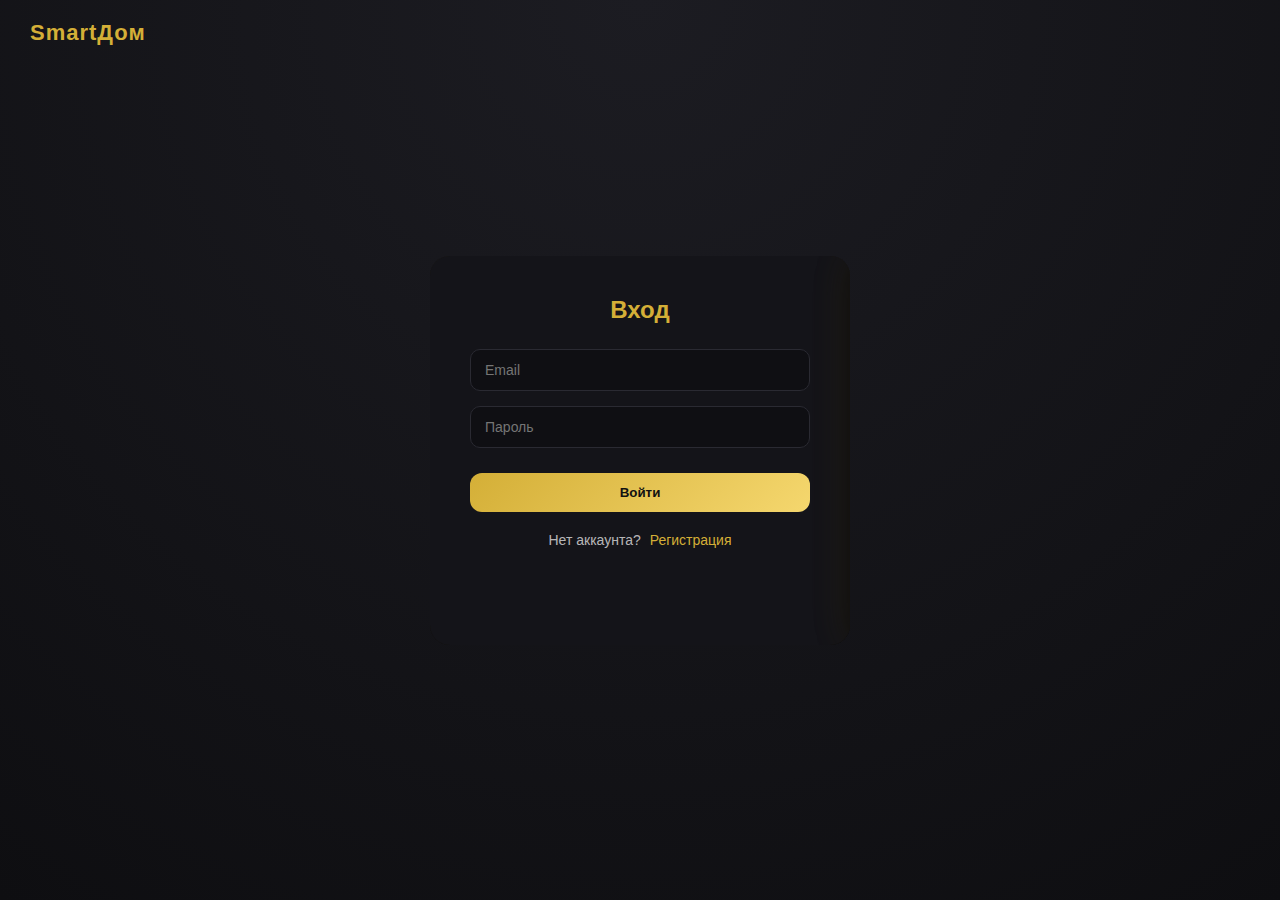
<file: auth.html>
<!DOCTYPE html>
<html lang="ru">
<head>
    <meta charset="UTF-8">
    <title>Вход / Регистрация</title>
    <link rel="stylesheet" href="style.css">
</head>
<body class="auth-page">

    <header class="site-header">
    <a href="index.html" class="logo">SmartДом</a>
    </header>

<div class="auth-container">
    <div class="auth-box" id="authBox">

        <!-- Вход -->
        <div class="form login-form">
            <h2>Вход</h2>

            <input type="email" placeholder="Email">
            <input type="password" placeholder="Пароль">

            <button class="auth-submit">Войти</button>

            <p class="switch-text">
                Нет аккаунта?
                <span id="toRegister">Регистрация</span>
            </p>
        </div>

        <!-- Регистрация -->
        <div class="form register-form">
            <h2>Регистрация</h2>

            <input type="text" placeholder="Имя">
            <input type="email" placeholder="Email">
            <input type="password" placeholder="Пароль">

            <button class="auth-submit">Создать аккаунт</button>

            <p class="switch-text">
                Уже есть аккаунт?
                <span id="toLogin">Войти</span>
            </p>
        </div>

    </div>
</div>

<script>
const authBox = document.getElementById('authBox');

// переключение вручную
document.getElementById('toRegister').onclick = () => {
    authBox.classList.add('active');
};

document.getElementById('toLogin').onclick = () => {
    authBox.classList.remove('active');
};

// проверяем параметр в URL
const params = new URLSearchParams(window.location.search);

if (params.get('mode') === 'register') {
    authBox.classList.add('active');
}
</script>

</body>
</html>
</file>
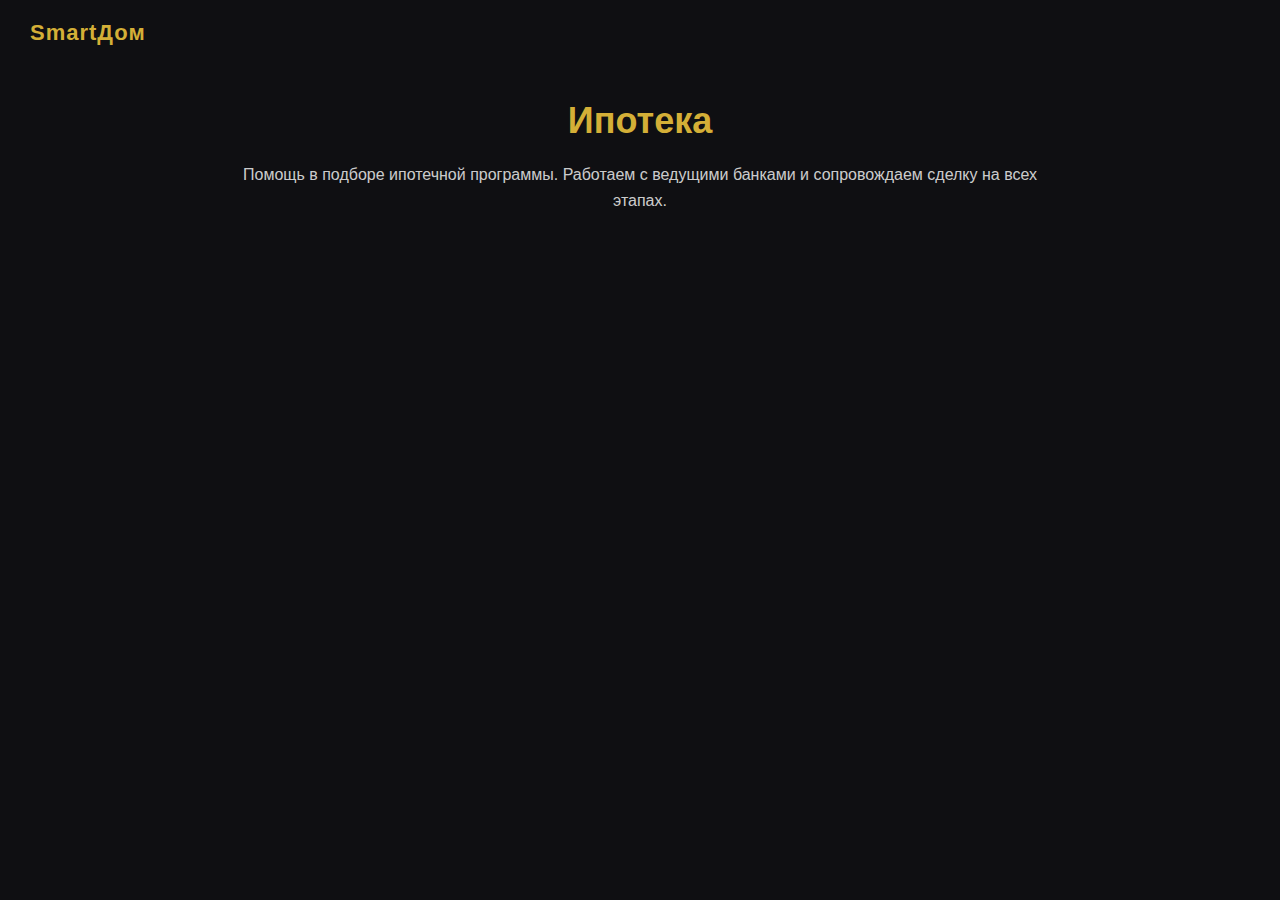
<file: mortgage.html>
<!DOCTYPE html>
<html lang="ru">
<head>
    <meta charset="UTF-8">
    <title>Ипотека</title>
    <link rel="stylesheet" href="style.css">
</head>
<body>

    <header class="site-header">
    <a href="index.html" class="logo">
        SmartДом
    </a>
</header>

<section class="page-content">
    <h1>Ипотека</h1>
    <p>
        Помощь в подборе ипотечной программы.
        Работаем с ведущими банками и сопровождаем
        сделку на всех этапах.
    </p>
</section>

<script src="script.js"></script>
</body>
</html>
</file>
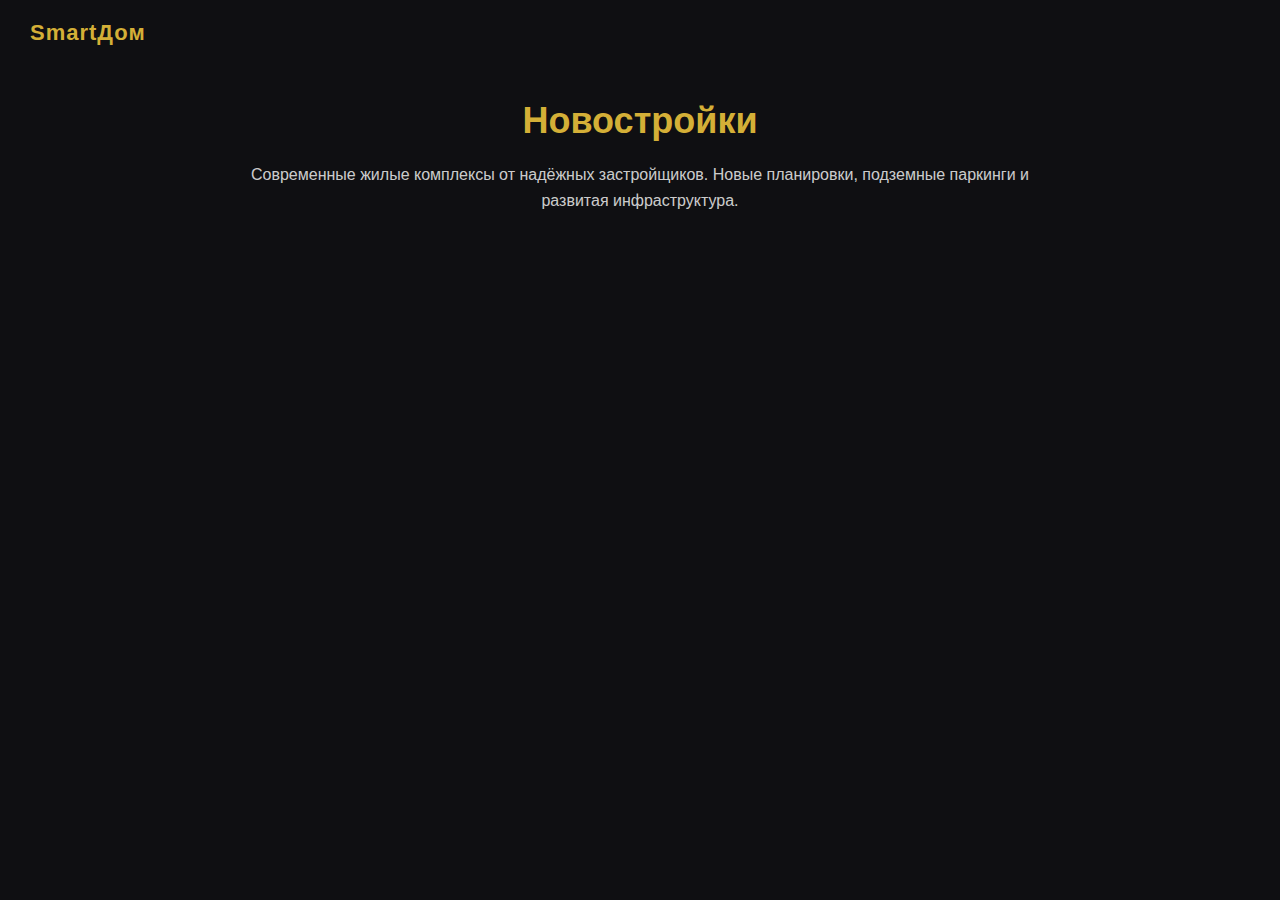
<file: new.html>
<!DOCTYPE html>
<html lang="ru">
<head>
    <meta charset="UTF-8">
    <title>Новостройки</title>
    <link rel="stylesheet" href="style.css">
</head>
<body>

    <header class="site-header">
    <a href="index.html" class="logo">
        SmartДом
    </a>
</header>

<section class="page-content">
    <h1>Новостройки</h1>
    <p>
        Современные жилые комплексы от надёжных застройщиков.
        Новые планировки, подземные паркинги и развитая инфраструктура.
    </p>
</section>

<script src="script.js"></script>
</body>
</html>
</file>
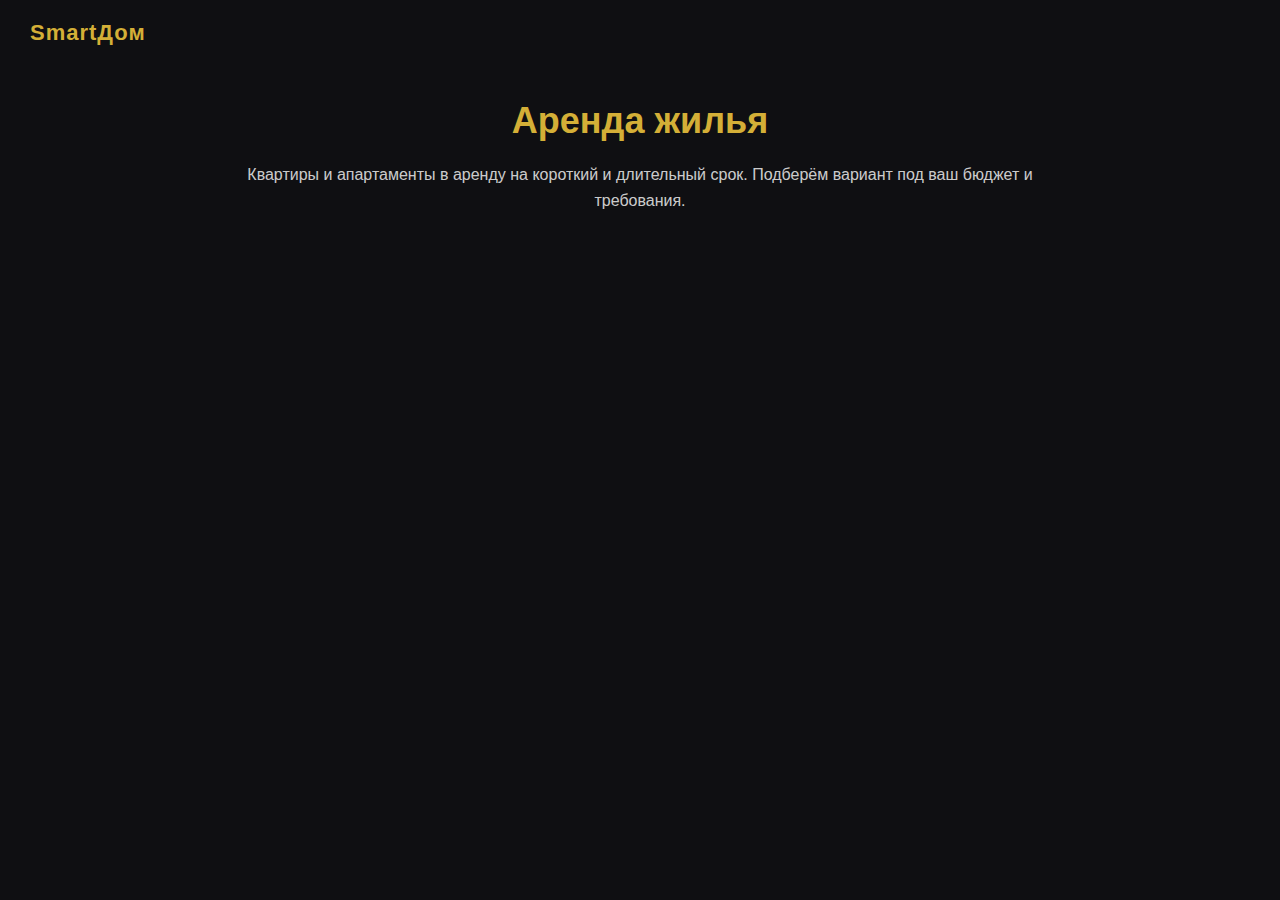
<file: rent.html>
<!DOCTYPE html>
<html lang="ru">
<head>
    <meta charset="UTF-8">
    <title>Аренда жилья</title>
    <link rel="stylesheet" href="style.css">
</head>
<body>

    <header class="site-header">
    <a href="index.html" class="logo">
        SmartДом
    </a>
</header>

<section class="page-content">
    <h1>Аренда жилья</h1>
    <p>
        Квартиры и апартаменты в аренду на короткий и длительный срок.
        Подберём вариант под ваш бюджет и требования.
    </p>
</section>

<script src="script.js"></script>
</body>
</html>
</file>
<file: style.css>
:root {
    --bg-main: #0f0f12;
    --bg-secondary: #1a1a22;
    --bg-bar: #181818;     
    --gold: #d4af37;
    --gold-hover: #f5d76e;
    --text: #e5e7eb;
}

* {
    margin: 0;
    padding: 0;
    box-sizing: border-box;
    font-family: Arial, sans-serif;
    color: var(--text);
}

body {
    background: var(--bg-main);
}

body:not(.home) .auth-buttons {
    display: none;
}
/* Шапка */

.header {
    background: var(--bg-secondary);
}


.header-top {
    display: grid;
    grid-template-columns: auto 1fr auto;
    align-items: center;
    padding: 20px 40px;
}


.header-center {
    display: flex;
    flex-direction: column;
    align-items: center;
    gap: 10px;
}

.header-center h1 {
    font-size: 28px;
}



.search {
    position: relative;
    height: 40px;
}

.search .input {
    background-color: var(--gold);
    border: 0;
    font-size: 16px;
    padding: 15px;
    height: 40px;
    width: 40px;
    transition: all 0.8s ease;
    border-radius: 25px;
}

.btn {
    background-color: var(--gold);
    border: 0;
    cursor: pointer;
    font-size: 20px;
    position: absolute;
    top: 0;
    left: 0;
    height: 40px;
    width: 40px;
    transition: 0.8s ease;
    border-radius: 50%;
}

.btn:hover {
    background-color: var(--gold-hover);
}

.search.active .input {
    width: 400px;
}

.search.active .btn {
    transform: translateX(360px);
}

.input:focus {
    outline: none;
}


.search:hover .input,
.search:hover .btn {
    box-shadow:
        0 0 0 2px rgba(212, 175, 55, 0.35),
        0 0 10px rgba(212, 175, 55, 0.5),
        0 0 20px rgba(212, 175, 55, 0.35);
}


#phoneBtn {
    position: relative;
    border: none;
    height: 50px;
    width: 140px;
    font-size: 16px;
    cursor: pointer;
    border-radius: 12px;

    background: linear-gradient(135deg, #d4af37, #c9a227);
    color: #111;
    font-weight: 600;

    transition:
        transform 0.25s ease,
        box-shadow 0.25s ease,
        background 0.25s ease;
}


#phoneBtn:hover {
    transform: translateY(-2px);
    background: linear-gradient(135deg, #f5d76e, #d4af37);

    box-shadow:
        0 0 0 2px rgba(212, 175, 55, 0.35),
        0 0 14px rgba(212, 175, 55, 0.6),
        0 0 30px rgba(212, 175, 55, 0.4);
}


#phoneBtn:active {
    transform: translateY(0);
    box-shadow:
        0 0 10px rgba(212, 175, 55, 0.4);
}



/* Полоса под шапкой */

.bar {
    background: var(--bg-bar);
    display: flex;
    justify-content: center;
    gap: 300px;
    padding: 15px 0;
}

.sent1, .sent2 {
    background: var(--btn);
    padding: 12px 40px;
    border-radius: 999px;
    font-size: 24px;
    min-width: 320px;
    text-align: center;
}
.sent1:hover,
.sent2:hover {
    background: var(--gold-hover);
    transition: 0.3s ease;
}


/* Карточки */

.cards {
    padding: 40px;
}

.card {
    background: var(--bg-secondary);
    border-radius: 25px;
    padding: 30px;
    display: flex;
    gap: 40px;
}

.image-block img {
    width: 320px;
    border-radius: 20px;
}

.text-block {
    max-width: 700px;
}

.price {
    font-weight: bold;
    margin: 10px 0;
}

.text-block p {
    line-height: 1.6;
}
.card-row {
    display: flex;
    justify-content: space-between;
    align-items: stretch;
    margin-bottom: 60px;
    gap: 40px;
}
.card-image {
    flex: 0 0 55%;
    padding: 20px;
}

.card-image img {
    width: 100%;
    height: 100%;
    min-height: 420px;
    object-fit: cover;
    border-radius: 20px;
    transform: scale(0.98);
}
.card-text {
    flex: 0 0 38%;
    padding: 30px;
    max-width: 700px;
}

.card-text h2 {
    margin-bottom: 10px;
}

.card-text p {
    line-height: 1.6;
}


.text-content h3 {
    text-align: center;
    font-size: 22px;
    font-weight: 700;
    margin-bottom: 18px;
    color: #ffffff;
}

.text-content p {
    font-size: 14px;
    line-height: 1.6;
    color: rgba(255, 255, 255, 0.75);
    margin-bottom: 12px;
}


/* Навигация*/

.info-bar {
    background: #1c1c22;
    padding: 20px 0;
    display: flex;
    justify-content: center;
    gap: 30px;
    position: relative;
}


.info-link {
    background: transparent;
    border: none;
    color: rgba(255, 255, 255, 0.75);
    font-size: 15px;
    padding: 10px 18px;
    cursor: pointer;
    border-radius: 10px;
    position: relative;
    z-index: 2;
}

.active-indicator {
    position: absolute;
    height: 38px;
    border-radius: 10px;

    background: rgba(212, 175, 55, 0.25);

    box-shadow:
        0 0 0 1px rgba(212, 175, 55, 0.35),
        0 0 12px rgba(212, 175, 55, 0.45);

    top: 50%;
    transform: translateY(-50%);

    transition:
        left 0.35s ease,
        width 0.35s ease,
        opacity 0.2s ease;

    opacity: 0; 
}



.info-link:hover {
    color: #fff;
    background-color: rgba(212, 175, 55, 0.12);
}


.info-link.active {
    background-color: rgba(212, 175, 55, 0.22);
    color: #f5d76e;

    box-shadow:
        0 0 0 1px rgba(212, 175, 55, 0.35),
        0 0 12px rgba(212, 175, 55, 0.45);
}

.info-item {
    font-weight: 500;
}

/* Футер */

.footer-bar {
    background: #2a2a2a;
    color: rgba(255, 255, 255, 0.6);
    text-align: center;
    padding: 14px 0;
    font-size: 14px;
}

.page-content {
    max-width: 800px;
    margin: 100px auto;
    text-align: center;
    color: #e5e7eb;
}

.page-content h1 {
    color: #d4af37;
    font-size: 36px;
    margin-bottom: 20px;
}

.page-content p {
    font-size: 16px;
    line-height: 1.6;
    color: rgba(255, 255, 255, 0.8);
}

/* Для доп.страниц */

.site-header {
    position: absolute;
    top: 20px;
    left: 30px;
    z-index: 100;
}

.logo {
    font-size: 22px;
    font-weight: 700;
    text-decoration: none;
    color: #d4af37;
    letter-spacing: 1px;

    transition: color 0.25s ease;
}

.logo:hover {
    color: #f5d76e;
}
.site-header {
    position: absolute;
    top: 20px;
    left: 30px;
    z-index: 100;
}

.logo {
    font-size: 22px;
    font-weight: 700;
    text-decoration: none;
    color: #d4af37;
    letter-spacing: 1px;

    transition: color 0.25s ease;
}

.logo:hover {
    color: #f5d76e;
}
/* Кнопки входа и регистрации */

.header-actions {
    display: flex;
    align-items: center;
    gap: 14px;
}


.login-btn {
    background: transparent;
    border: 1px solid rgba(212, 175, 55, 0.5);
    color: var(--gold);

    padding: 8px 16px;
    border-radius: 10px;
    cursor: pointer;
    font-size: 14px;

    transition:
        background 0.25s ease,
        box-shadow 0.25s ease;
}

.login-btn:hover {
    background: rgba(212, 175, 55, 0.15);
    box-shadow: 0 0 10px rgba(212, 175, 55, 0.35);
}


.register-btn {
    background: linear-gradient(135deg, var(--gold), #c9a227);
    border: none;
    color: #111;

    padding: 8px 18px;
    border-radius: 10px;
    cursor: pointer;
    font-size: 14px;
    font-weight: 600;

    transition:
        transform 0.25s ease,
        box-shadow 0.25s ease,
        background 0.25s ease;
}

.register-btn:hover {
    transform: translateY(-2px);
    background: linear-gradient(135deg, var(--gold-hover), var(--gold));

    box-shadow:
        0 0 12px rgba(212, 175, 55, 0.6),
        0 0 25px rgba(212, 175, 55, 0.4);
}

/* Отдельная страница для регистрации */

.auth-page {
    background: radial-gradient(circle at top, #1c1c22, #0e0e11);
    min-height: 100vh;
    display: flex;
    justify-content: center;
    align-items: center;
}


.auth-container {
    width: 420px;
    overflow: hidden;
    border-radius: 20px; 
}



.auth-box {
    width: 840px;
    display: flex;
    transition: transform 0.6s ease;
}


.auth-box.active {
    transform: translateX(-420px);
}


.form {
    width: 420px;
    background: #141419;
    padding: 40px;

    border-radius: 20px; 

    box-shadow:
        0 0 30px rgba(0, 0, 0, 0.8),
        0 0 40px rgba(212, 175, 55, 0.15);
}


.form h2 {
    color: var(--gold);
    margin-bottom: 25px;
    text-align: center;
}


.form input {
    width: 100%;
    margin-bottom: 15px;
    padding: 12px 14px;
    border-radius: 10px;
    border: 1px solid #2a2a32;
    background: #0f0f13;
    color: #fff;
    font-size: 14px;
}

.form input:focus {
    outline: none;
    border-color: var(--gold);
    box-shadow: 0 0 10px rgba(212, 175, 55, 0.4);
}


.auth-submit {
    width: 100%;
    margin-top: 10px;
    padding: 12px;
    border-radius: 12px;
    border: none;
    cursor: pointer;

    background: linear-gradient(135deg, var(--gold), var(--gold-hover));
    color: #111;
    font-weight: 600;

    transition: transform 0.3s ease, box-shadow 0.3s ease;
}

.auth-submit:hover {
    transform: translateY(-2px);
    box-shadow:
        0 0 15px rgba(212, 175, 55, 0.6),
        0 0 30px rgba(212, 175, 55, 0.4);
}


.switch-text {
    margin-top: 20px;
    font-size: 14px;
    text-align: center;
    color: rgba(255, 255, 255, 0.7);
}

.switch-text span {
    color: var(--gold);
    cursor: pointer;
    margin-left: 5px;
}

.switch-text span:hover {
    text-decoration: underline;
}



.auth-page .site-header {
    position: absolute;
    top: 20px;
    left: 30px;
    z-index: 100;
}



.header-top {
    position: relative;
}


.auth-group {
    position: absolute;
    left: 150px;
    top: 50%;
    transform: translateY(-50%);

    display: flex;
    gap: 14px;
}


.header-center {
    margin: 0 auto;
    text-align: center;
}


/* Каталог */
.catalog-grid {
    max-width: 1200px;
    margin: 60px auto;
    display: grid;
    grid-template-columns: repeat(4, 1fr);
    gap: 25px;
    padding: 0 20px;
}


.catalog-card {
    background: #141419;
    border-radius: 16px;
    overflow: hidden;
    box-shadow:
        0 0 20px rgba(0, 0, 0, 0.6),
        0 0 25px rgba(212, 175, 55, 0.08);

    transition: transform 0.3s ease, box-shadow 0.3s ease;
}

.catalog-card:hover {
    transform: translateY(-6px);
    box-shadow:
        0 0 30px rgba(0, 0, 0, 0.8),
        0 0 35px rgba(212, 175, 55, 0.25);
}


.catalog-card img {
    width: 100%;
    height: 160px;
    object-fit: cover;
}


.card-info {
    padding: 14px;
}

.card-info h3 {
    color: #d4af37;
    font-size: 16px;
    margin-bottom: 6px;
}

.card-info p {
    color: rgba(255, 255, 255, 0.75);
    font-size: 14px;
}

/* Соц.сети */

.social-links {
    display: flex;
    justify-content: center;
    gap: 30px;
    margin-top: 40px;
}

.social-icon {
    font-size: 36px; 
    color: var(--gold);
    transition: transform 0.3s ease, color 0.3s ease;
    text-decoration: none; 
}

.social-icon:hover {
    color: var(--gold-hover);
    transform: translateY(-5px) scale(1.1); 
    filter: drop-shadow(0 0 8px rgba(212, 175, 55, 0.6));
}

/* 404 */

.error-page {
    background: radial-gradient(circle at top, #1c1c22, #0e0e11);
    min-height: 100vh;
    display: flex;
    justify-content: center;
    align-items: center;
}


.error-container {
    text-align: center;
    max-width: 500px;
    padding: 40px;
    background: #141419;
    border-radius: 24px;

    box-shadow:
        0 0 40px rgba(0, 0, 0, 0.8),
        0 0 50px rgba(212, 175, 55, 0.15);
}


.error-container h1 {
    font-size: 96px;
    color: var(--gold);
    margin-bottom: 10px;
}


.error-container h2 {
    color: #fff;
    font-size: 22px;
    margin-bottom: 20px;
}


.error-container p {
    color: rgba(255, 255, 255, 0.75);
    font-size: 15px;
    line-height: 1.6;
    margin-bottom: 30px;
}


.error-btn {
    display: inline-block;
    padding: 12px 28px;
    border-radius: 14px;
    text-decoration: none;

    background: linear-gradient(135deg, var(--gold), var(--gold-hover));
    color: #111;
    font-weight: 600;

    transition:
        transform 0.3s ease,
        box-shadow 0.3s ease;
}

.error-btn:hover {
    transform: translateY(-2px);
    box-shadow:
        0 0 15px rgba(212, 175, 55, 0.6),
        0 0 30px rgba(212, 175, 55, 0.4);
}
</file>
